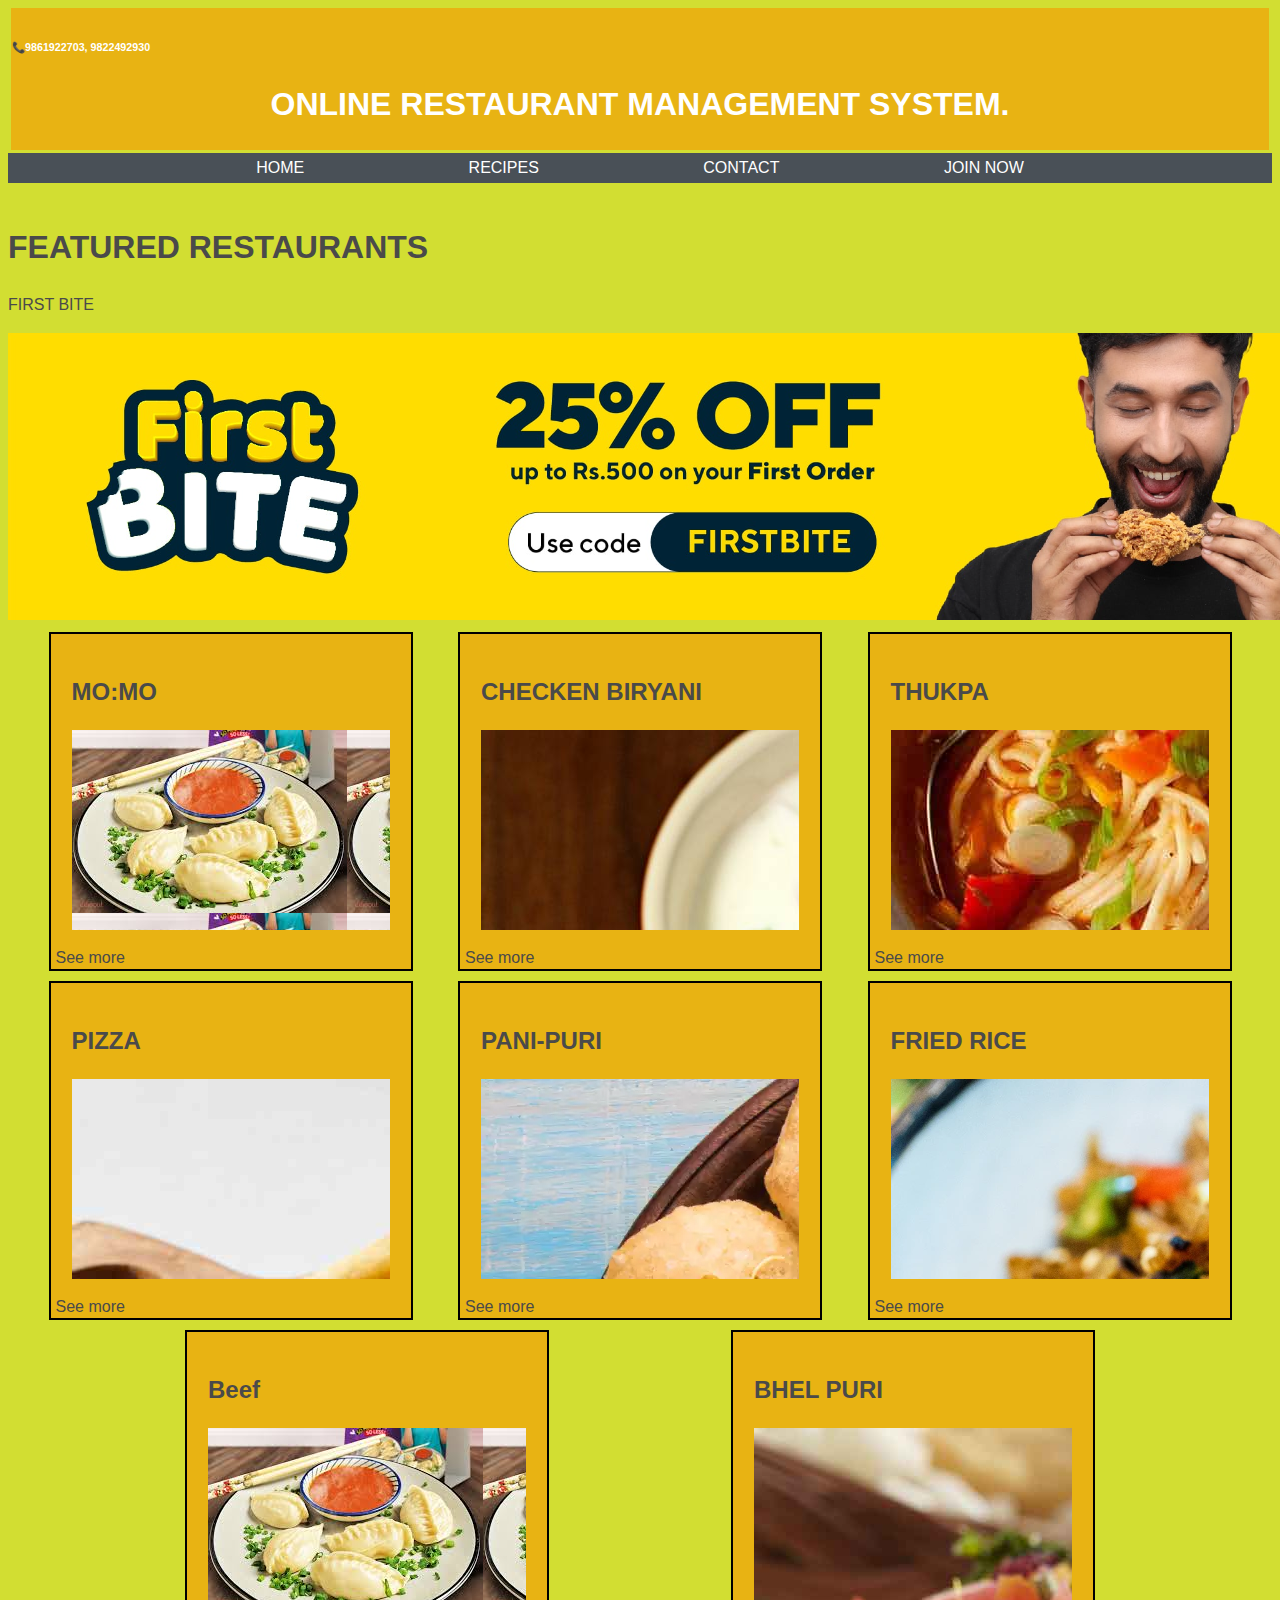
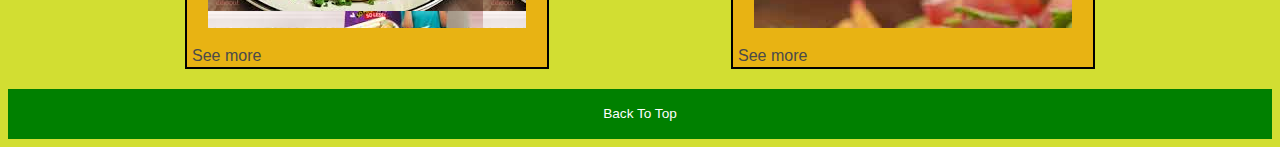
<file: index.html>
<!DOCTYPE html>
<html lang="en">
<head>
    <meta charset="UTF-8">
    <meta name="viewport" content="width=device-width, initial-scale=1.0">
    <title>TEXAS MO:MO HOUSE</title>
    <link rel="stylesheet" href="style.css">
</head>
<body>
    <header>
        <h6 id="phone">&#128222;9861922703, 9822492930</h6>
        <h1>ONLINE RESTAURANT MANAGEMENT SYSTEM.</h1>
    </header>
        
    <nav>
        <a href="index.html">HOME</a>
        <a href="recipes.html">RECIPES</a>
        <a href="contact.html">CONTACT</a>
        <a href="join-now.html">JOIN NOW</a>
    </nav>
    <h1>FEATURED RESTAURANTS</h1>

    <p>FIRST BITE</p>
    <img id= "photo" src="img/Screenshot.png" alt="first-bite.png">

    <div class="food-items">
        <div class="box">
            <div class="box-content">
                <h2>MO:MO</h2>
                <div class="momo-img" style="background-image: url('img/momo1.jpeg');"></div>
            </div>

    <p>See more</p>
        </div>

        <div class="box">
            <div class="box-content">
                <h2>CHECKEN BIRYANI</h2>
                <div class="momo-img" style="background-image: url('img/chicken-biryani.jpg');"></div>
            </div>
            <p>See more</p>
        </div>

        <div class="box">
            <div class="box-content">
                <h2>THUKPA</h2>
                <div class="momo-img" style="background-image: url('img/Thukpa.jpg');"></div>
            </div>
            <p>See more</p>

        </div>
        <div class="box">
            <div class="box-content">
                <h2>PIZZA</h2>
                <div class="momo-img" style="background-image: url('img/pizza.jpg');"></div>
            </div>
            <p>See more</p>
        </div>

        <div class="box">
            <div class="box-content">
                <h2>PANI-PURI</h2>
                <div class="momo-img" style="background-image: url('img/panipuri.webp');"></div>
            </div>
            <p>See more</p>

    <p>See more</p>
        </div>

        <div class="box">
            <div class="box-content">
                <h2>FRIED RICE</h2>
                <div class="momo-img" style="background-image: url('img/fried_rice.webp');"></div>
            </div>
            <p>See more</p>
        </div>

        <div class="box">
            <div class="box-content">
                <h2>Beef</h2>
                <div class="momo-img" style="background-image: url('img/momo1.jpeg');"></div>
            </div>
            <p>See more</p>

        </div>
        <div class="box">
            <div class="box-content">
                <h2>BHEL PURI</h2>
                <div class="momo-img" style="background-image: url('img/Bhel_Puri.jpg');"></div>
            </div>
            <p>See more</p>
        </div>
    </div> 
    <footer>
        <div class="foot-panel1">
            Back To Top
        </div>
    </footer> 
</body>
</html>
</file>
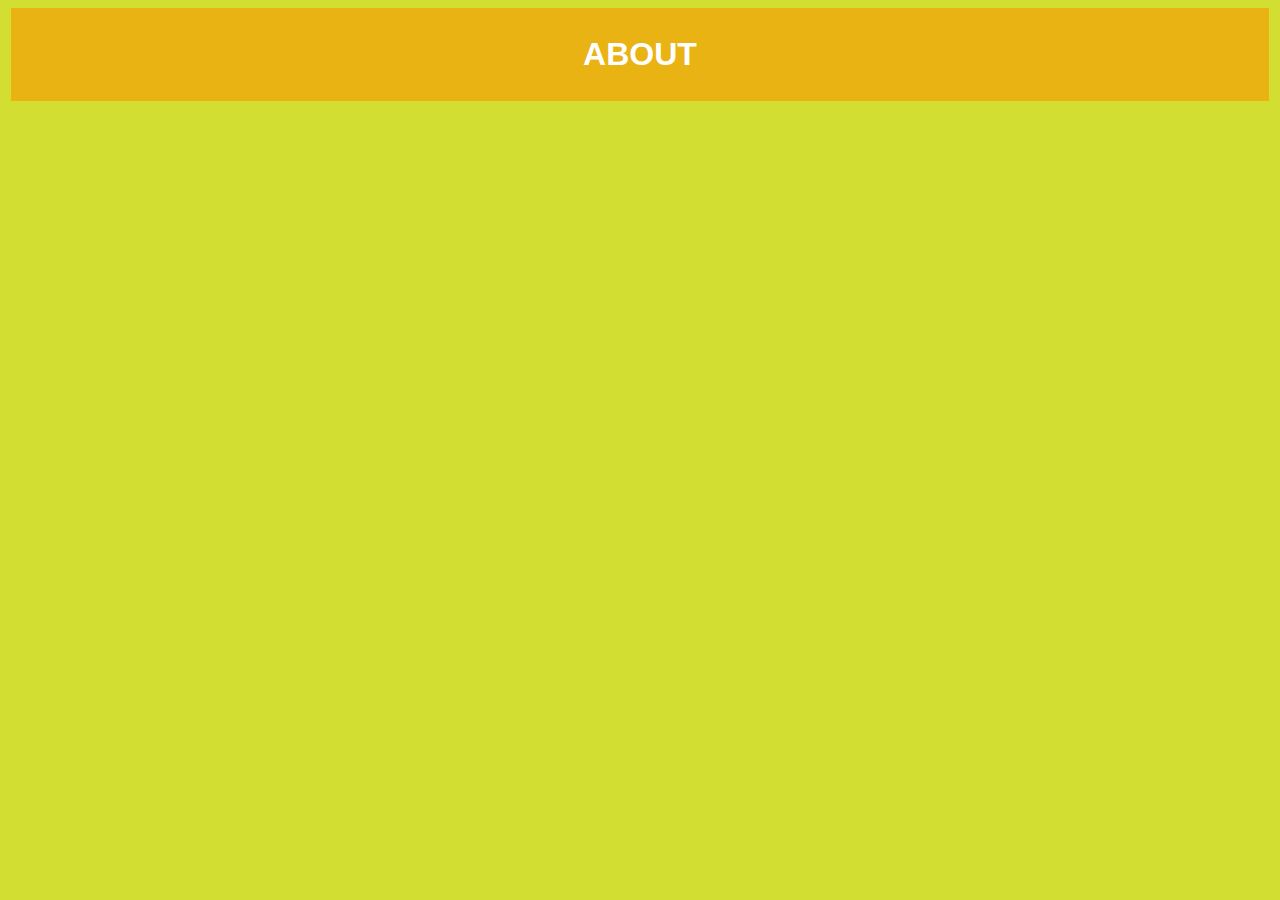
<file: about.html>
<!DOCTYPE html>
<html lang="en">
<head>
    <meta charset="UTF-8">
    <meta name="viewport" content="width=device-width, initial-scale=1.0">
    <title>TEXAS MO:MO HOUSE</title>
    <link rel="stylesheet" href="style.css">
</head>
<body>
    <header>
        <h1>ABOUT</h1>
    </header>
        
</body>
</html>
</file>
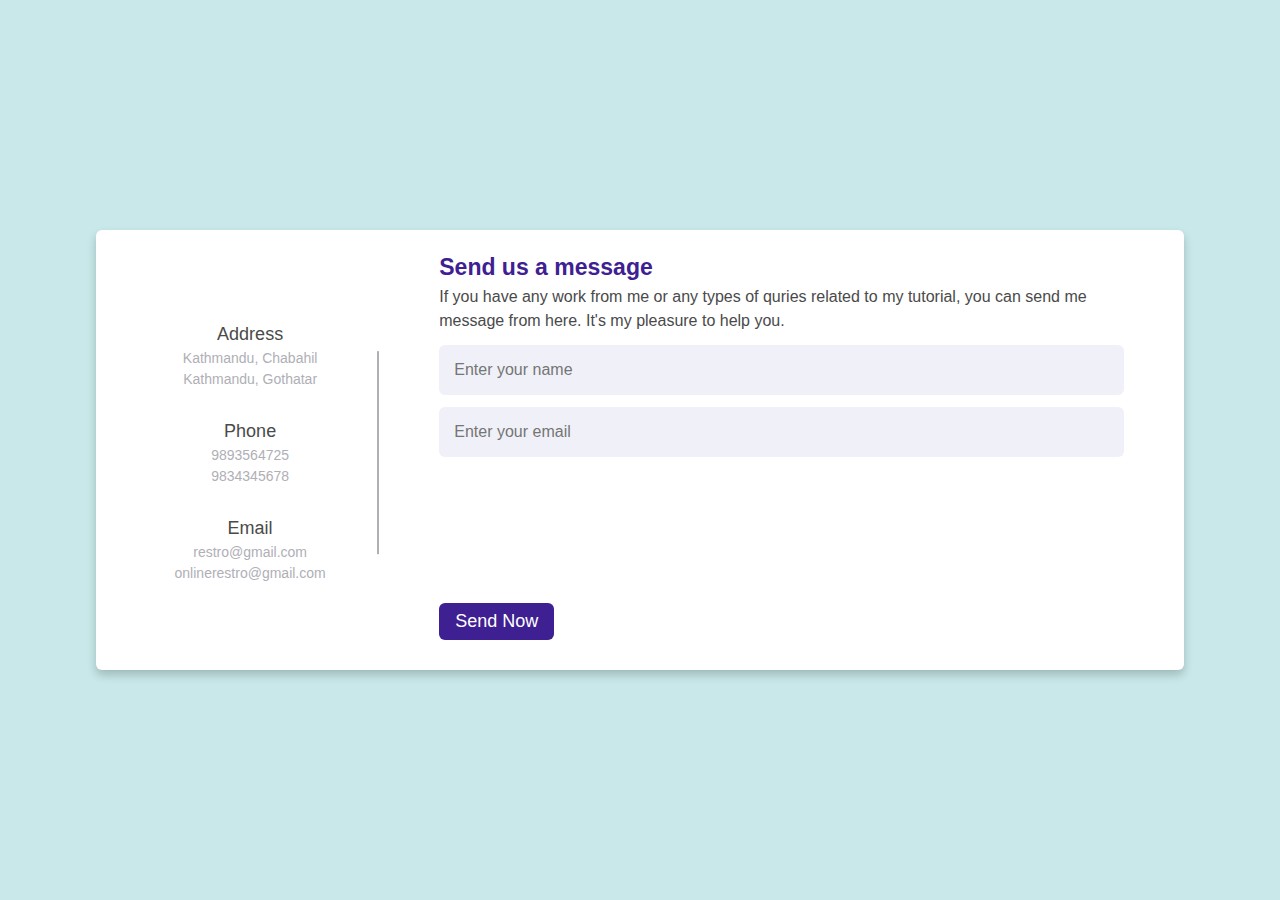
<file: contact.html>
<!DOCTYPE html>
<!-- Created By CodingLab - www.codinglabweb.com -->
<html lang="en" dir="ltr">
  <head>
    <meta charset="UTF-8">
    <title> Responsive Contact Us Form  | CodingLab </title>
    <link rel="stylesheet" href="style.css">
    <!-- Fontawesome CDN Link -->
    <link rel="stylesheet" href="contact.css"/>
     <meta name="viewport" content="width=device-width, initial-scale=1.0">
   </head>
<body>
  <div class="container">
    <div class="content">
      <div class="left-side">
        <div class="address details">
          <i class="fas fa-map-marker-alt"></i>
          <div class="topic">Address</div>
          <div class="text-one">Kathmandu, Chabahil</div>
          <div class="text-two">Kathmandu, Gothatar</div>
        </div>
        <div class="phone details">
          <i class="fas fa-phone-alt"></i>
          <div class="topic">Phone</div>
          <div class="text-one">9893564725</div>
          <div class="text-two">9834345678</div>
        </div>
        <div class="email details">
          <i class="fas fa-envelope"></i>
          <div class="topic">Email</div>
          <div class="text-one">restro@gmail.com</div>
          <div class="text-two">onlinerestro@gmail.com</div>
        </div>
      </div>
      <div class="right-side">
        <div class="topic-text">Send us a message</div>
        <p>If you have any work from me or any types of quries related to my tutorial, you can send me message from here. It's my pleasure to help you.</p>
      <form action="#">
        <div class="input-box">
          <input type="text" placeholder="Enter your name">
        </div>
        <div class="input-box">
          <input type="text" placeholder="Enter your email">
        </div>
        <div class="input-box message-box">
          
        </div>
        <div class="button">
          <input type="button" value="Send Now" >
        </div>
      </form>
    </div>
    </div>
  </div>
</body>
</html>
</file>
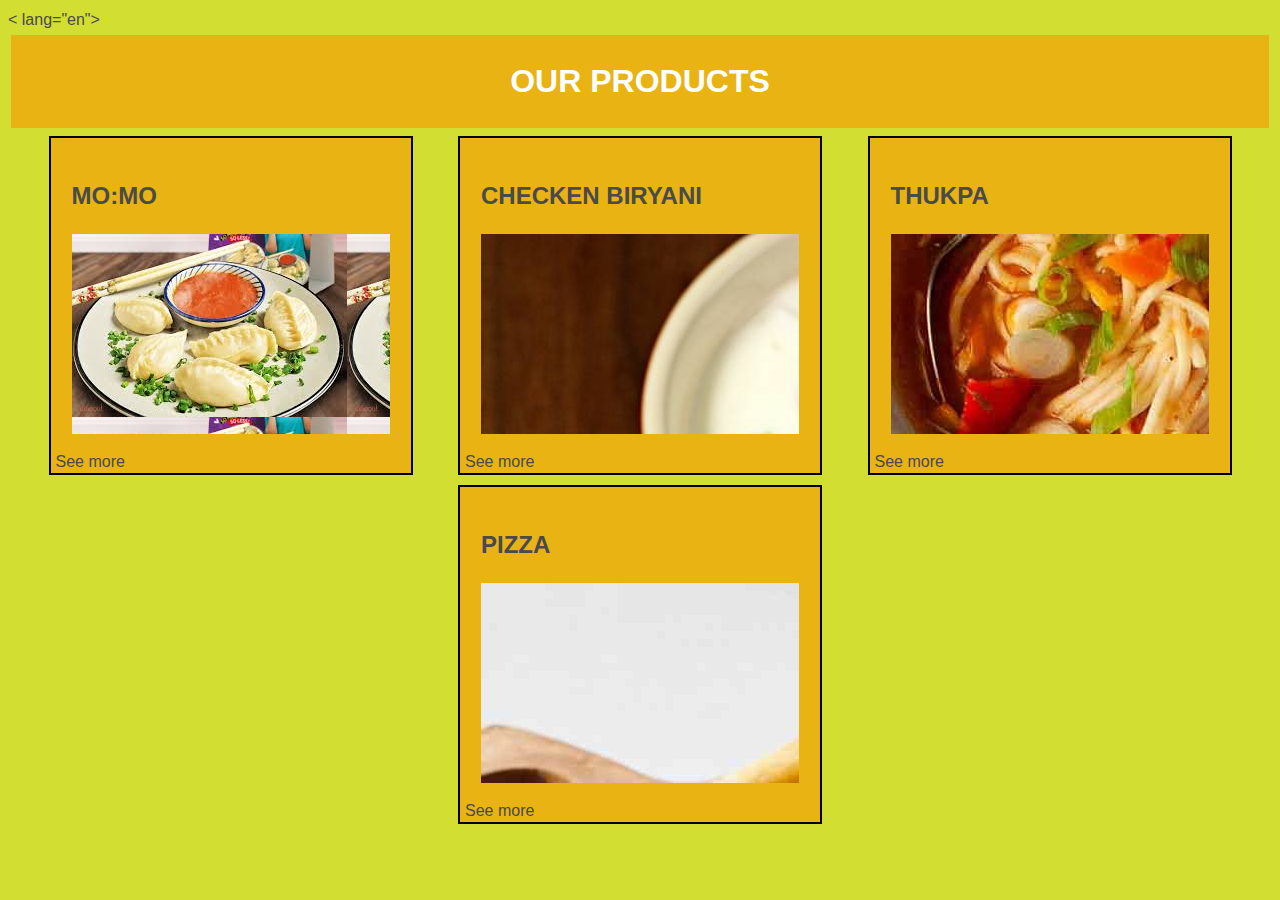
<file: products.html>
<!DOCTYPE html>
< lang="en">
<head>
    <meta charset="UTF-8">
    <meta name="viewport" content="width=device-width, initial-scale=1.0">
    <title>TEXAS MO:MO HOUSE</title>
    <link rel="stylesheet" href="style.css">
</head>
<body>
    <header>
        <h1>OUR PRODUCTS</h1>
    </header>
    <div class="food-items">
        <div class="box">
            <div class="box-content">
                <h2>MO:MO</h2>
                <div class="momo-img" style="background-image: url('img/momo1.jpeg');"></div>
            </div>

    <p>See more</p>
        </div>

        <div class="box">
            <div class="box-content">
                <h2>CHECKEN BIRYANI</h2>
                <div class="momo-img" style="background-image: url('img/chicken-biryani.jpg');"></div>
            </div>
            <p>See more</p>
        </div>

        <div class="box">
            <div class="box-content">
                <h2>THUKPA</h2>
                <div class="momo-img" style="background-image: url('img/Thukpa.jpg');"></div>
            </div>
            <p>See more</p>

        </div>
        <div class="box">
            <div class="box-content">
                <h2>PIZZA</h2>
                <div class="momo-img" style="background-image: url('img/pizza.jpg');"></div>
            </div>
            <p>See more</p>
        </div>
    </div>
</body>
</html>
</file>
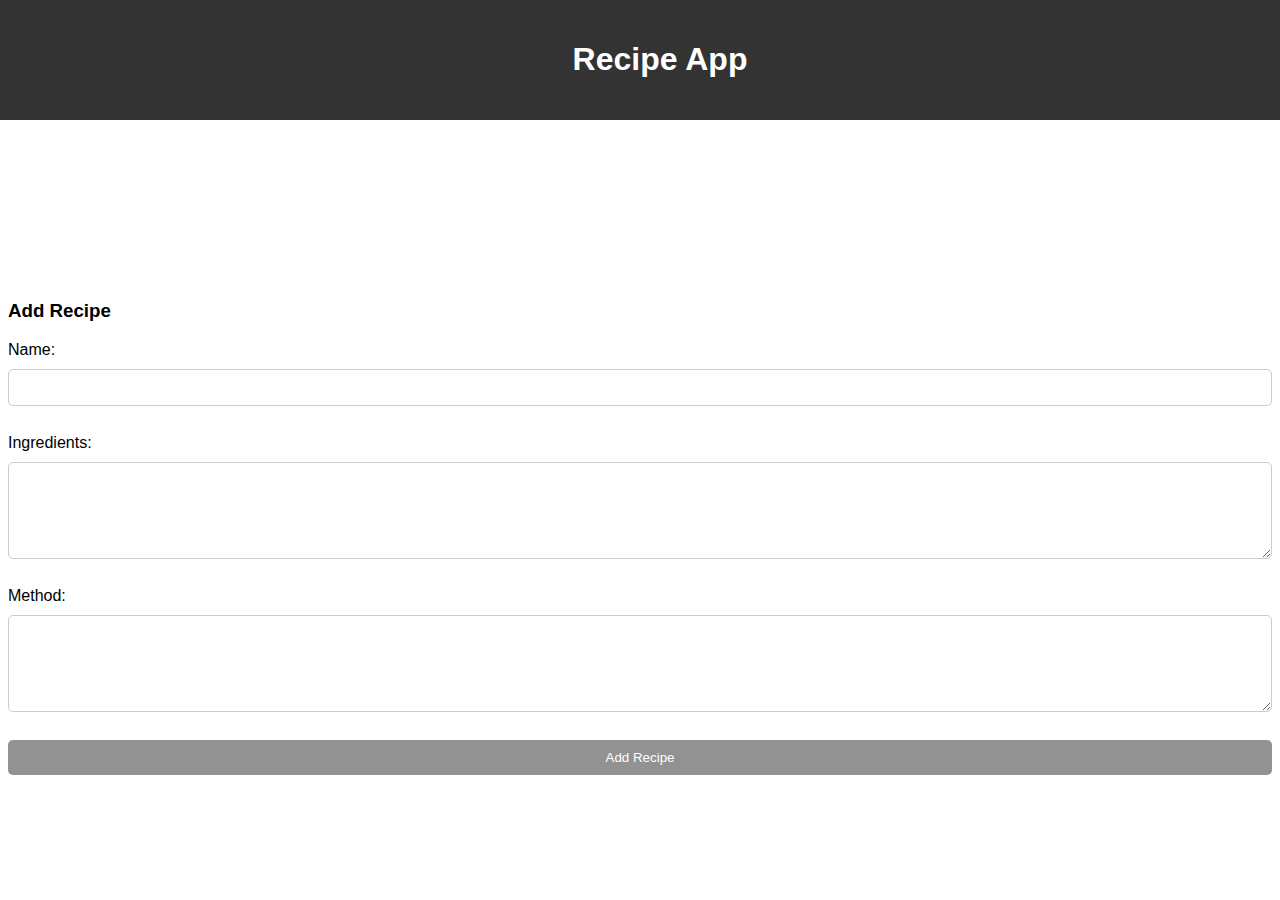
<file: recipes.html>
<!DOCTYPE html>
<html>
  <head>
    <title>Recipe App</title>
  </head>
  <link rel="stylesheet" href="recipes.css">
  <body>
    <nav>
      <h1>Recipe App</h1>
    </nav>
    <div class="container">
      <!-- Content here -->
    </div>
    <div class="left-column">

    </div>
    <div class="right-column">
    
    </div>

    <h3>Add Recipe</h3>

<form>
  <label for="recipe-name">Name:</label>
  <input type="text" id="recipe-name" required>
  <br />

  <label for="recipe-ingredients">Ingredients:</label>
  <textarea id="recipe-ingredients" rows="5" required></textarea>
  <br />

 <label for="recipe-method">Method:</label>
  <textarea id="recipe-method" rows="5" required></textarea>
  <br />

  <button type="submit">Add Recipe</button>
</form>

  </body>
</html>
</file>
<file: style.css>
header{
    padding: 1px;
    background-color: #e8b313;
    color: white;
    text-align: center;
    margin: 3px;
    font-family: Verdana, Geneva, Tahoma, sans-serif;
}
#phone{
    text-align:left;
    margin-top: 30px;
}

nav{
    padding: 3px;
    background-color: #495057;
    margin-bottom: 40PX;
    text-align: center;
}

nav a{
        text-decoration: none;
        color: white;
        margin: 80px;
}


nav a:hover{
    background-color: yellowgreen;
    color: white;
}

body{
        font-family: "Roboto", sans-serif;
        font-size: 1rem;
        font-weight: 300;
        line-height: 1.5;
        color: #4A4A4A;
        background-color: #D2DE32;
}



.food-items{
    display: flex;
    flex-wrap: wrap;
    justify-content: space-evenly;
}


.box{
    border: 2px solid black;
    height: 300px;
    width: 350px;
    background-color: #e8b313;
    padding: 20px 5px 15px;
    margin: 5px 5px;

}

.box-img{
    height: 300px;
    background-size: cover;
    margin-top: 1rem;
    margin-bottom: 1rem;

}

.momo-img{
    height: 200px;
}

.box-content{
    margin-left: 1rem;
    margin-right: 1rem;
    margin-top: 1rem;
}

/**footer**/
footer{
    margin-top: 15px;

}

.foot-panel1{
    background-color: green;
    color: white;
    height: 50px;
    display: flex;
    justify-content: center;
    align-items: center;
    font-size: 0.85rem;

}
</file>
<file: contact.css>
*{
  margin: 0;
  padding: 0;
  box-sizing: border-box;
  font-family: "Poppins" , sans-serif;
}
body{
  min-height: 100vh;
  width: 100%;
  background: #c8e8e9;
  display: flex;
  align-items: center;
  justify-content: center;
}
.container{
  width: 85%;
  background: #fff;
  border-radius: 6px;
  padding: 20px 60px 30px 40px;
  box-shadow: 0 5px 10px rgba(0, 0, 0, 0.2);
}
.container .content{
  display: flex;
  align-items: center;
  justify-content: space-between;
}
.container .content .left-side{
  width: 25%;
  height: 100%;
  display: flex;
  flex-direction: column;
  align-items: center;
  justify-content: center;
  margin-top: 15px;
  position: relative;
}
.content .left-side::before{
  content: '';
  position: absolute;
  height: 70%;
  width: 2px;
  right: -15px;
  top: 50%;
  transform: translateY(-50%);
  background: #afafb6;
}
.content .left-side .details{
  margin: 14px;
  text-align: center;
}
.content .left-side .details i{
  font-size: 30px;
  color: #3e2093;
  margin-bottom: 10px;
}
.content .left-side .details .topic{
  font-size: 18px;
  font-weight: 500;
}
.content .left-side .details .text-one,
.content .left-side .details .text-two{
  font-size: 14px;
  color: #afafb6;
}
.container .content .right-side{
  width: 75%;
  margin-left: 75px;
}
.content .right-side .topic-text{
  font-size: 23px;
  font-weight: 600;
  color: #3e2093;
}
.right-side .input-box{
  height: 50px;
  width: 100%;
  margin: 12px 0;
}
.right-side .input-box input,
.right-side .input-box textarea{
  height: 100%;
  width: 100%;
  border: none;
  outline: none;
  font-size: 16px;
  background: #F0F1F8;
  border-radius: 6px;
  padding: 0 15px;
  resize: none;
}
.right-side .message-box{
  min-height: 110px;
}
.right-side .input-box textarea{
  padding-top: 6px;
}
.right-side .button{
  display: inline-block;
  margin-top: 12px;
}
.right-side .button input[type="button"]{
  color: #fff;
  font-size: 18px;
  outline: none;
  border: none;
  padding: 8px 16px;
  border-radius: 6px;
  background: #3e2093;
  cursor: pointer;
  transition: all 0.3s ease;
}
.button input[type="button"]:hover{
  background: #5029bc;
}

@media (max-width: 950px) {
  .container{
    width: 90%;
    padding: 30px 40px 40px 35px ;
  }
  .container .content .right-side{
   width: 75%;
   margin-left: 55px;
}
}
@media (max-width: 820px) {
  .container{
    margin: 40px 0;
    height: 100%;
  }
  .container .content{
    flex-direction: column-reverse;
  }
 .container .content .left-side{
   width: 100%;
   flex-direction: row;
   margin-top: 40px;
   justify-content: center;
   flex-wrap: wrap;
 }
 .container .content .left-side::before{
   display: none;
 }
 .container .content .right-side{
   width: 100%;
   margin-left: 0;
 }
}
</file>
<file: recipes.css>
body {
    font-family: sans-serif;
  }
  
  nav {
    background-color: #333;
    position: fixed;
    top: 0;
    width: 100%;
    padding: 20px;
    left: 0;
    color: white;
    text-align: center;
  }
  
  .container {
    display: flex;
    flex-direction: row;
    justify-content: space-between;
    margin: 150px 5%;
  }
  
  .left-column {
    width: 25%;
  }
  
  .right-column {
    width: 65%;
  }

  form {
    display: flex;
    flex-direction: column;
  }
  
  label {
    margin-bottom: 10px;
  }
  
  input[type="text"], textarea {
    padding: 10px;
    margin-bottom: 10px;
    border-radius: 5px;
    border: 1px solid #ccc;
    width: 100%;
    box-sizing: border-box;
  }
  
  button[type="submit"] {
    padding: 10px;
    background-color: #3338;
    color: #fff;
    border: none;
    border-radius: 5px;
    cursor: pointer;
  }
</file>
